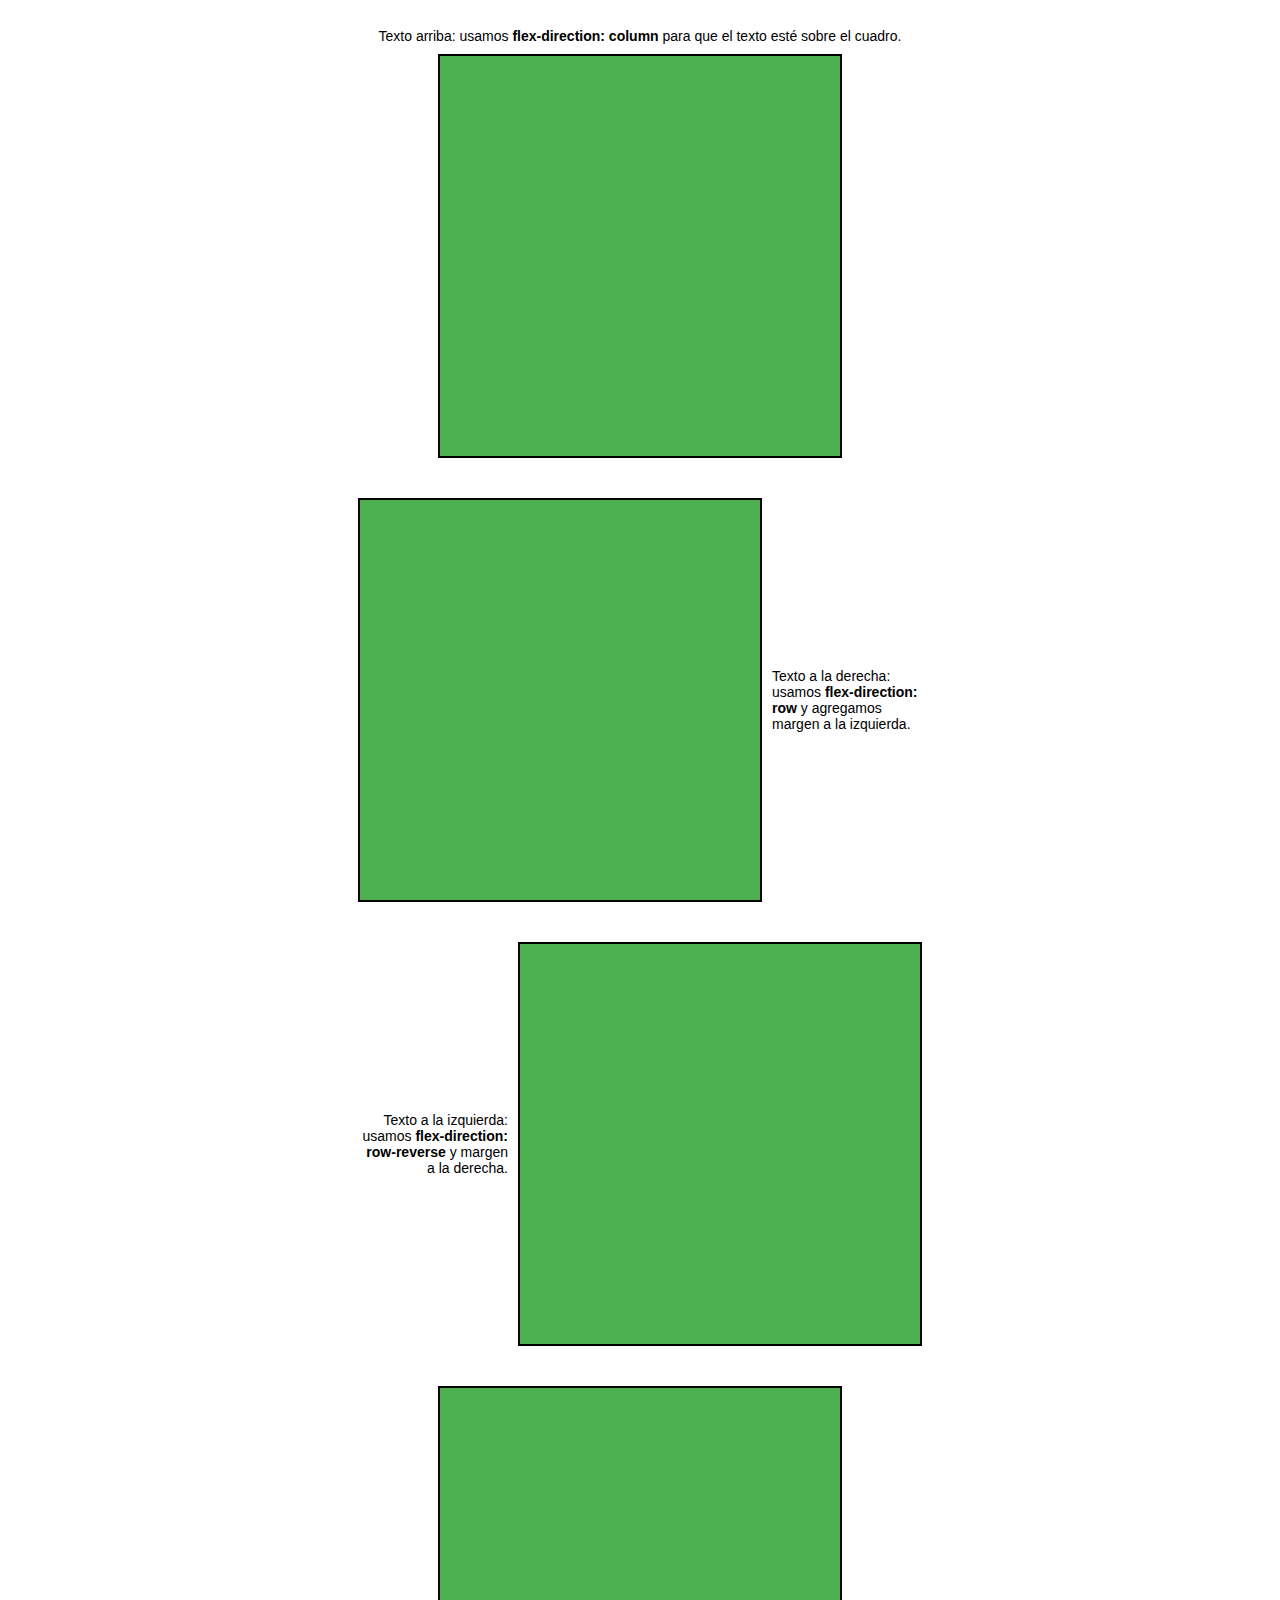
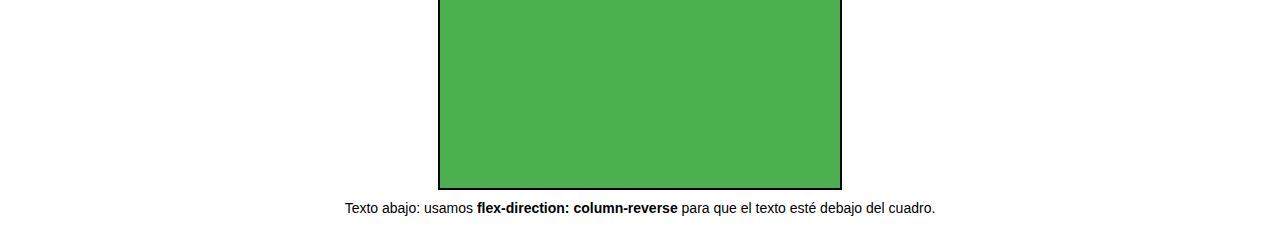
<file: index.html>
<!DOCTYPE html>
<html lang="es">
<head>
  <meta charset="UTF-8">
  <title>Cuadros con textos en distintas posiciones</title>
  <link rel="stylesheet" href="style.css">
</head>
<body>

  <!-- Texto arriba -->
  <div class="cuadro-con-texto arriba">
    <div class="explicacion">
      Texto arriba: usamos <strong>flex-direction: column</strong> para que el texto esté sobre el cuadro.
    </div>
    <div class="cuadro"></div>
  </div>

  <!-- Texto a la derecha -->
  <div class="cuadro-con-texto derecha">
    <div class="cuadro"></div>
    <div class="explicacion">
      Texto a la derecha: usamos <strong>flex-direction: row</strong> y agregamos margen a la izquierda.
    </div>
  </div>

  <!-- Texto a la izquierda -->
  <div class="cuadro-con-texto izquierda">
    <div class="cuadro"></div>
    <div class="explicacion">
      Texto a la izquierda: usamos <strong>flex-direction: row-reverse</strong> y margen a la derecha.
    </div>
  </div>

  <!-- Texto abajo -->
  <div class="cuadro-con-texto abajo">
    <div class="explicacion">
      Texto abajo: usamos <strong>flex-direction: column-reverse</strong> para que el texto esté debajo del cuadro.
    </div>
    <div class="cuadro"></div>
  </div>

</body>
</html>
</file>
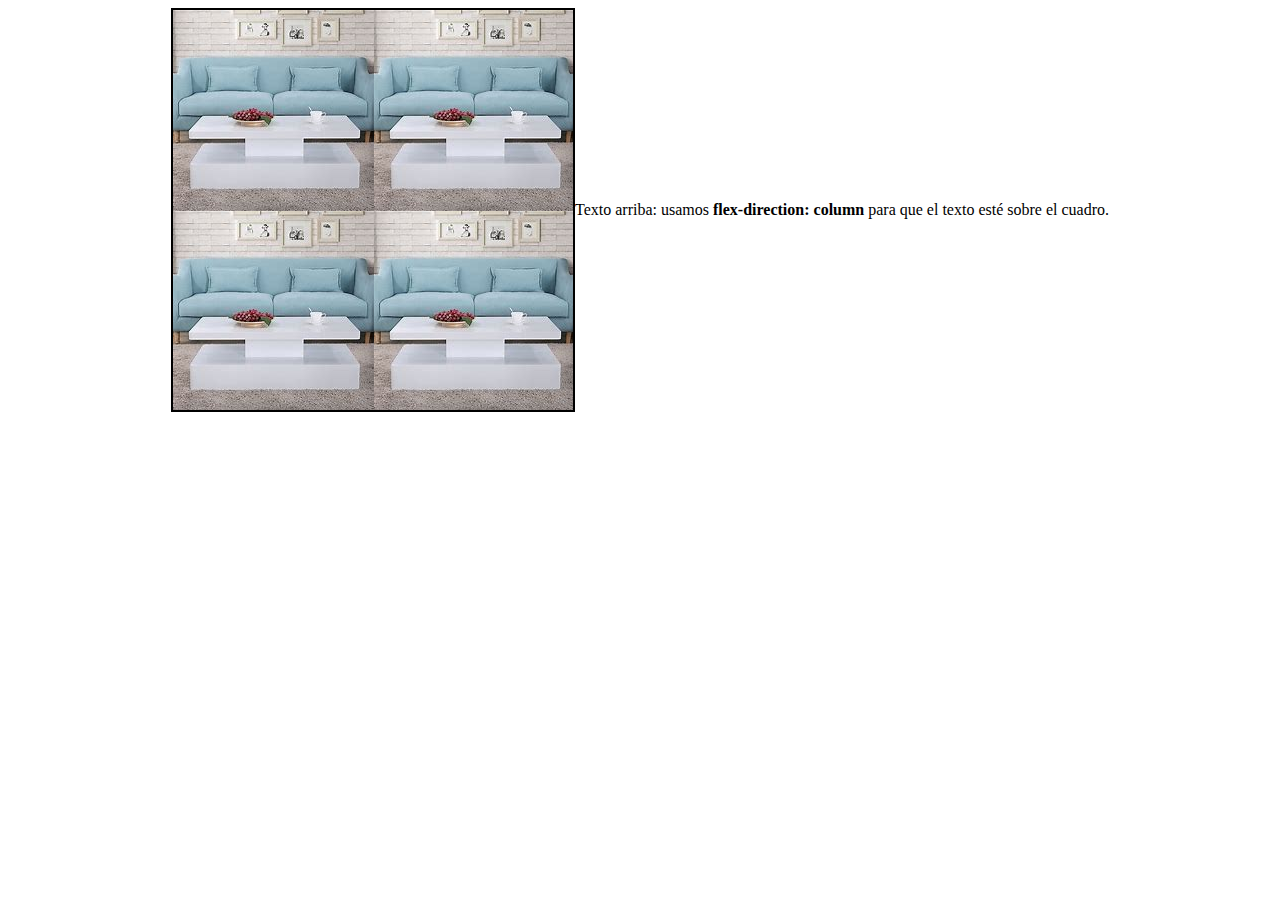
<file: caja.html>
<!DOCTYPE html>
<html lang="en">
<head>
    <meta charset="UTF-8">
    <meta name="viewport" content="width=device-width, initial-scale=1.0">
    <title>Document</title>
    <link rel="stylesheet" href="style2.css">
</head>
<body>
      <!-- Texto arriba -->
  <div class="cuadro-con-texto arriba">
    <div class="explicacion">
      Texto arriba: usamos <strong>flex-direction: column</strong> para que el texto esté sobre el cuadro.
    </div>
    <div class="cuadro"></div>
  </div>

    
</body>
</html>
</file>
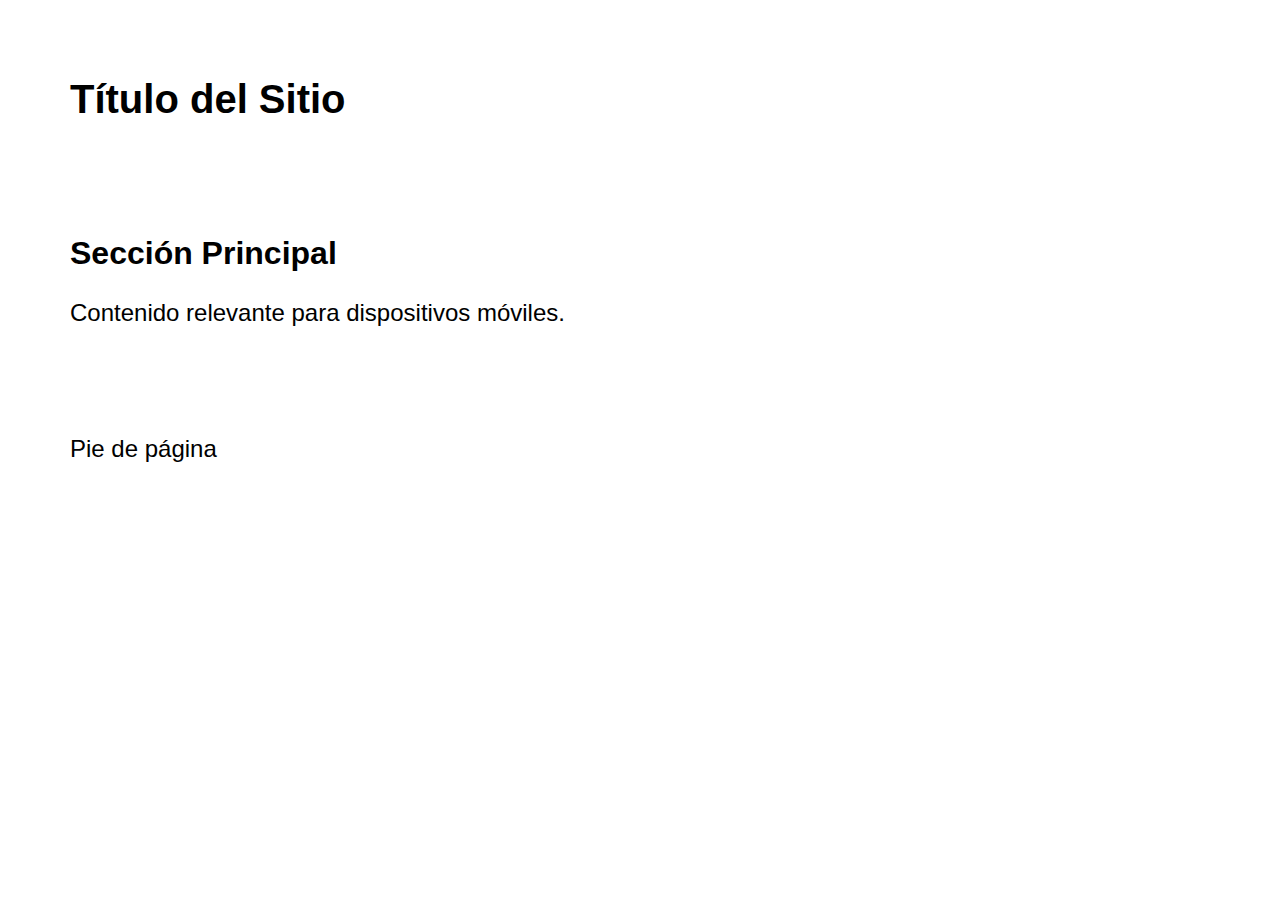
<file: html/flex.html>
<!DOCTYPE html>
<html lang="es">
<head>
    <meta charset="UTF-8">
    <meta name="viewport" content="width=device-width, initial-scale=1.0">
    <title>Ejemplo Mobile First</title>
    <link rel="stylesheet" href="style3.css">
</head>
<body>
    <header>
        <h1>Título del Sitio</h1>
    </header>
    <main>
        <section>
            <h2>Sección Principal</h2>
            <p>Contenido relevante para dispositivos móviles.</p>
        </section>
    </main>
    <footer>
        <p>Pie de página</p>
    </footer>
</body>
</html>
</file>
<file: style.css>
body {
  font-family: Arial, sans-serif;
  display: flex;
  flex-direction: column; /* ✅ Esto hace que estén uno debajo del otro */
  gap: 40px;
  align-items: center;
  padding: 20px;
}

.cuadro-con-texto {
  display: flex;
  align-items: center;
  justify-content: center;
}

/* Cuadro base */
.cuadro {
  width: 400px;
  height: 400px;
  background-color: #4caf50;
  border: 2px solid #000;
}

/* Cuadro con texto arriba */
.arriba {
  flex-direction: column;
}

.arriba .explicacion {
  margin-bottom: 10px;
  text-align: center;
}

/* Cuadro con texto derecha */
.derecha {
  flex-direction: row;
}

.derecha .explicacion {
  margin-left: 10px;
  width: 150px;
}

/* Cuadro con texto izquierda */
.izquierda {
  flex-direction: row-reverse;
}

.izquierda .explicacion {
  margin-right: 10px;
  width: 150px;
  text-align: right;
}

/* Cuadro con texto abajo */
.abajo {
  flex-direction: column-reverse;
}

.abajo .explicacion {
  margin-top: 10px;
  text-align: center;
}

/* Texto en general */
.explicacion {
  font-size: 14px;
}
</file>
<file: style2.css>
.cuadro-con-texto {
  display: flex;
  align-items: center;
  justify-content: center;
}

/* Cuadro base */
.cuadro {
  width: 400px;
  height: 400px;
background-image: url(/imagenes/articulo5.jpg);
  border: 2px solid #000000; }

  /* Cuadro con texto arriba */
.arriba {
 flex-direction: row-reverse;
}
</file>
<file: html/style3.css>
/* styles.css */

body {
    font-family: Arial, sans-serif;
    margin: 0;
    padding: 0;
}

header, main, footer {
    padding: 10px;
    text-align: center;
}

h1 {
    font-size: 1.5em;
}

h2 {
    font-size: 1.2em;
}

p {
    font-size: 1em;
}

/* Media query para tabletas */
@media (min-width: 600px) {
    body {
        padding: 20px;
    }

    header, main, footer {
        padding: 20px;
        text-align: left;
    }

    h1 {
        font-size: 2em;
    }

    h2 {
        font-size: 1.5em;
    }

    p {
        font-size: 1.2em;
    }
}

/* Media query para computadoras de escritorio */
@media (min-width: 1024px) {
    body {
        max-width: 1200px;
        margin: 0 auto;
    }

    header, main, footer {
        display: flex;
        justify-content: space-between;
        padding: 30px;
    }

    h1 {
        font-size: 2.5em;
    }

    h2 {
        font-size: 2em;
    }

    p {
        font-size: 1.5em;
    }
}
</file>
